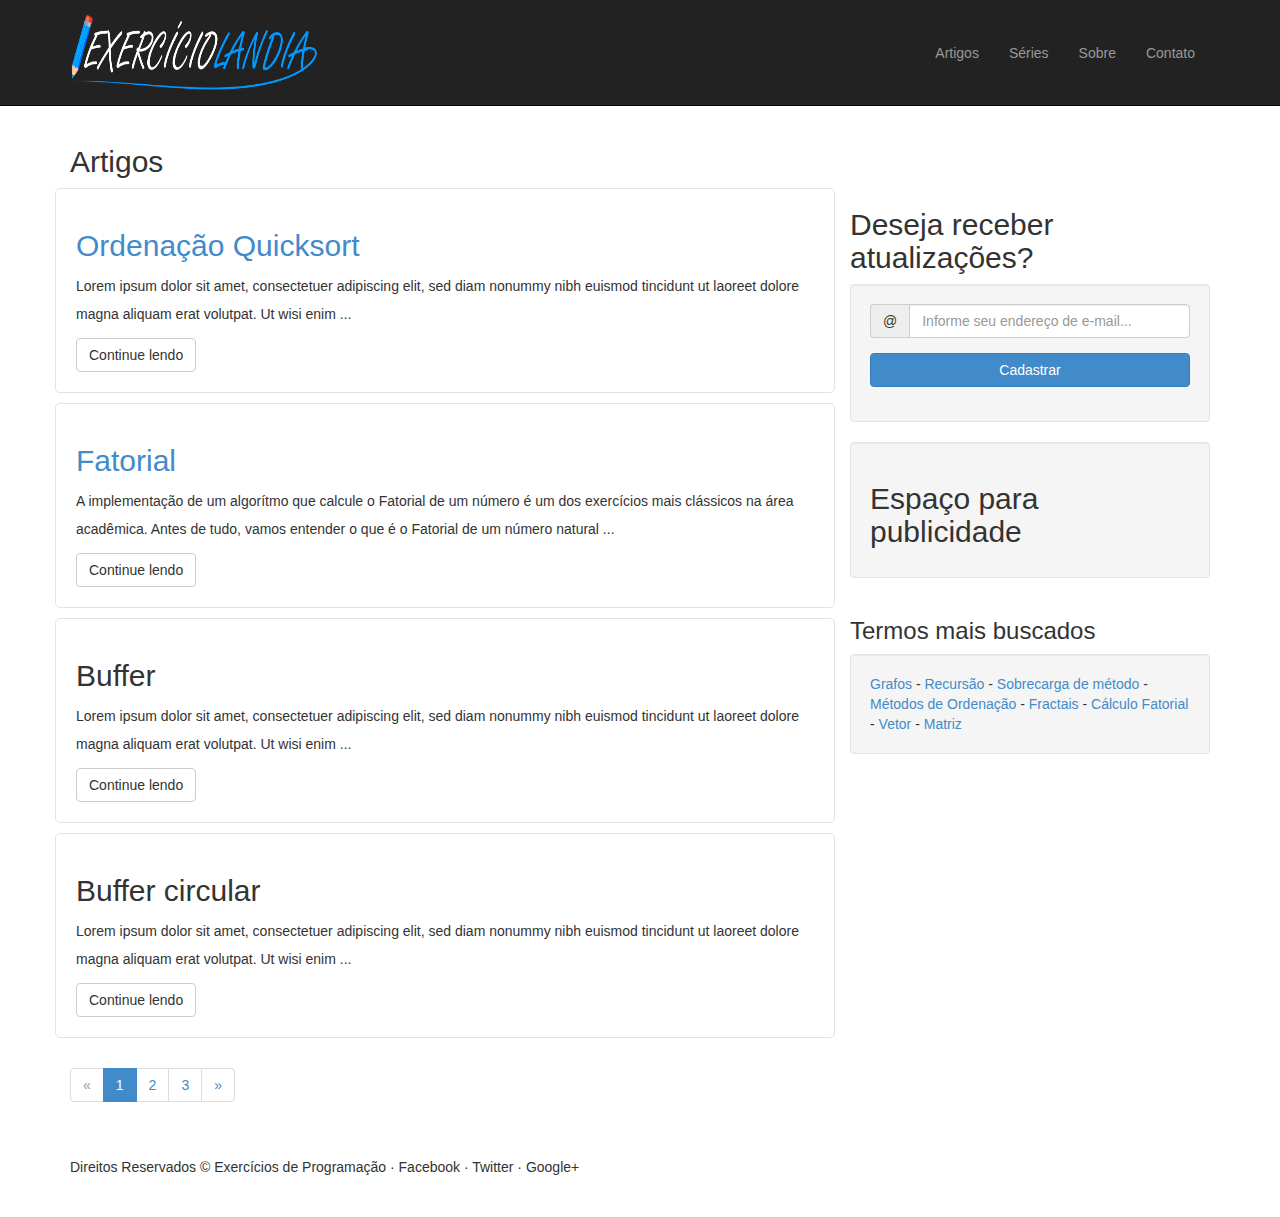
<file: artigos.html>
<!DOCTYPE html>
<html lang="en">
<head>
	<meta charset="utf-8">
	<meta name="viewport" content="width=device-width, initial-scale=1.0">
	<meta name="description" content="">
	<meta name="author" content="">

	<title>Small Business Template with Logo for Bootstrap 3</title>

	<!-- Bootstrap core CSS -->
	<link href="css/bootstrap.css" rel="stylesheet">

	<!-- Add custom CSS here -->
	<link href="css/small-business.css" rel="stylesheet">
</head>

<body>

	<nav class="navbar navbar-inverse navbar-fixed-top" role="navigation">
		<div class="container">
			<div class="navbar-header">
				<button type="button" class="navbar-toggle" data-toggle="collapse" data-target=".navbar-ex1-collapse">
					<span class="sr-only">Toggle navigation</span>
					<span class="icon-bar"></span>
					<span class="icon-bar"></span>
					<span class="icon-bar"></span>
				</button>
				<!-- You'll want to use a responsive image option so this logo looks good on devices - I recommend using something like retina.js (do a quick Google search for it and you'll find it) -->
				<a class="navbar-brand logo-nav" href="index.html"><img src="img/exerciciolandia1.png" height="75" width="247"></a>
			</div>

			<!-- Collect the nav links, forms, and other content for toggling -->
			<div class="collapse navbar-collapse navbar-ex1-collapse">
				<ul class="nav navbar-nav navbar-right">
					<li><a href="artigos.html">Artigos</a></li>
					<li><a href="series.html">Séries</a></li>
					<li><a href="sobre.html">Sobre</a></li>
					<li><a href="contato.html">Contato</a></li>
				</ul>
			</div><!-- /.navbar-collapse -->
		</div><!-- /.container -->
	</nav>

	<div class="container">

		<h2>Artigos</h2>

		<div class="row">
			<div class="col-lg-8">
				<div class="row">
					<div class="post-externo">
						<div class="post">
							<h2><a href="ordenacao-quicksort.html">Ordenação Quicksort</a></h2>
							<p>Lorem ipsum dolor sit amet, consectetuer adipiscing elit, sed diam nonummy nibh euismod tincidunt ut laoreet dolore magna aliquam erat volutpat. Ut wisi enim ...</p>
							<a class="btn btn-default" href="artigos/ordenacao-quicksort.html">Continue lendo</a>
						</div>
					</div>
				</div>
				<div class="row">
					<div class="post-externo">
						<div class="post">
							<h2><a href="fatorial.html">Fatorial</a></h2>
							<p>A implementação de um algorítmo que calcule o Fatorial de um número é um dos exercícios mais clássicos na área acadêmica. Antes de tudo, vamos entender o que é o Fatorial de um número natural ...</p>
							<a class="btn btn-default" href="artigos/fatorial.html">Continue lendo</a>
						</div>
					</div>
				</div>
				<div class="row">
					<div class="post-externo">
						<div class="post">
							<h2>Buffer</h2>
							<p>Lorem ipsum dolor sit amet, consectetuer adipiscing elit, sed diam nonummy nibh euismod tincidunt ut laoreet dolore magna aliquam erat volutpat. Ut wisi enim ...</p>
							<a class="btn btn-default" href="#">Continue lendo</a>
						</div>
					</div>
				</div>
				<div class="row">
					<div class="post-externo">
						<div class="post">
							<h2>Buffer circular</h2>
							<p>Lorem ipsum dolor sit amet, consectetuer adipiscing elit, sed diam nonummy nibh euismod tincidunt ut laoreet dolore magna aliquam erat volutpat. Ut wisi enim ...</p>
							<a class="btn btn-default" href="#">Continue lendo</a>
						</div>
					</div>
				</div>
			</div>

			<div class="col-lg-4">
				<div class="row">
					<div class="col-lg-12">

						<h2>Deseja receber atualizações?</h2>
						<div class="well">
							<div class="form-group">
								<div class="input-group">

								  <span class="input-group-addon">@</span>
								<input type="email" class="form-control" placeholder="Informe seu endereço de e-mail..." />
								</div>
							</div>
							<div class="form-group">
								<button class="btn btn-primary btn-block">Cadastrar</button>
							</div>
						</div>
					</div>

				</div>

				<div class="row">
					<div class="col-lg-12">
						<div class="well">
							<h2>Espaço para publicidade</h2>
						</div>
					</div>
				</div>
				<div class="row">

					<div class="col-lg-12">
						<h3>Termos mais buscados</h3>
						<div class="well">
							<a href="#">Grafos</a> - <a href="#">Recursão</a> - <a href="#">Sobrecarga de método</a>  - <a href="#">Métodos de Ordenação</a> - <a href="#">Fractais</a> - <a href="#">Cálculo Fatorial</a> - <a href="#">Vetor</a> - <a href="#">Matriz</a>
						</div>
					</div>
				</div>
			</div>

		</div>
		
		<ul class="pagination">
			<li class="disabled"><a href="#">&laquo;</a></li>
			<li class="active"><span>1<span class="sr-only">(current)</span></span></li>
			<li><a href="#">2</a></li>
			<li><a href="#">3</a></li>
			<li><a href="#">&raquo;</a></li>	
		</ul>

		<footer>
			<div class="row">
				<div class="col-lg-12">
					<p>Direitos Reservados &copy; Exercícios de Programação &middot; Facebook &middot; Twitter &middot; Google+</p>
				</div>
			</div>
		</footer>

	</div><!-- /.container -->

	<!-- Bootstrap core JavaScript -->
	<!-- Placed at the end of the document so the pages load faster -->
	<!-- Make sure to add jQuery - download the most recent version at http://jquery.com/ -->
	<script src="js/jquery.js"></script>
	<script src="js/bootstrap.js"></script>

</body>
</html>
</file>
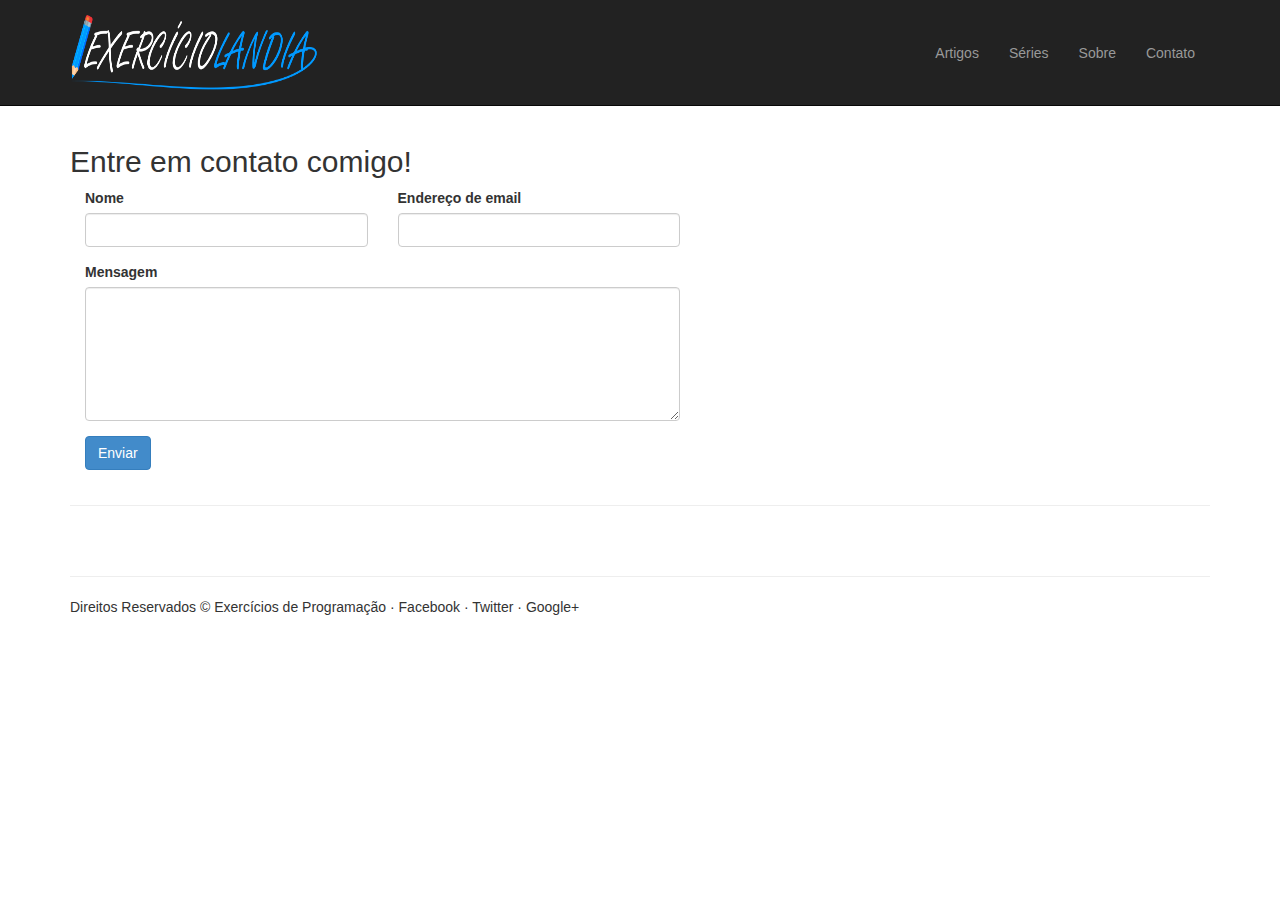
<file: contato.html>
<!DOCTYPE html>
<html lang="en">
	<head>
		<meta charset="utf-8">
		<meta name="viewport" content="width=device-width, initial-scale=1.0">
		<meta name="description" content="">
		<meta name="author" content="">

		<title>Small Business Template with Logo for Bootstrap 3</title>

		<!-- Bootstrap core CSS -->
		<link href="css/bootstrap.css" rel="stylesheet">

		<!-- Add custom CSS here -->
		<link href="css/small-business.css" rel="stylesheet">
	</head>
<body>

	<nav class="navbar navbar-inverse navbar-fixed-top" role="navigation">
		<div class="container">
			<div class="navbar-header">
				<button type="button" class="navbar-toggle" data-toggle="collapse" data-target=".navbar-ex1-collapse">
				<span class="sr-only">Toggle navigation</span>
				<span class="icon-bar"></span>
				<span class="icon-bar"></span>
				<span class="icon-bar"></span>
				</button>
				<!-- You'll want to use a responsive image option so this logo looks good on devices - I recommend using something like retina.js (do a quick Google search for it and you'll find it) -->
				<a class="navbar-brand logo-nav" href="index.html"><img src="img/exerciciolandia1.png" height="75" width="247"></a>
			</div>

			<!-- Collect the nav links, forms, and other content for toggling -->
			<div class="collapse navbar-collapse navbar-ex1-collapse">
				<ul class="nav navbar-nav navbar-right">
					<li><a href="artigos.html">Artigos</a></li>
					<li><a href="series.html">Séries</a></li>
					<li><a href="sobre.html">Sobre</a></li>
					<li><a href="contato.html">Contato</a></li>
				</ul>
			</div><!-- /.navbar-collapse -->
		</div><!-- /.container -->
	</nav>

	<div class="container">

		<div class="row">
			<div class="col-lg-8">
				<h2>Entre em contato comigo!</h2>
				<form role="form" method="POST" action="contact-form-submission.php">
			        <div class="form-group col-lg-5">
			        	<label for="input1">Nome</label>
			            <input type="text" name="contact_name" class="form-control" id="input1">
			        </div>
		            <div class="form-group col-lg-5">
		            	<label for="input2">Endereço de email</label>
		                <input type="email" name="contact_email" class="form-control" id="input2">
		            </div>
              		<div class="clearfix"></div>
              		<div class="form-group col-lg-10">
		                <label for="input4">Mensagem</label>
		                <textarea name="contact_message" class="form-control" rows="6" id="input4"></textarea>
              		</div>
              		<div class="clearfix"></div>
	            	<div class="form-group col-lg-12">
	                	<input type="hidden" name="save" value="contact">
	                	<button type="submit" class="btn btn-primary">Enviar</button>
	              	</div>
            </form>
			</div>
		</div>

		<hr>
      
	<footer>
	<hr>
		<div class="row">
			<div class="col-lg-12">
				<p>Direitos Reservados &copy; Exercícios de Programação &middot; Facebook &middot; Twitter &middot; Google+</p>
			</div>
		</div>
	</footer>

	</div><!-- /.container -->

	<!-- Bootstrap core JavaScript -->
	<!-- Placed at the end of the document so the pages load faster -->
	<!-- Make sure to add jQuery - download the most recent version at http://jquery.com/ -->
	<script src="js/jquery.js"></script>
	<script src="js/bootstrap.js"></script>
</body>
</html>
</file>
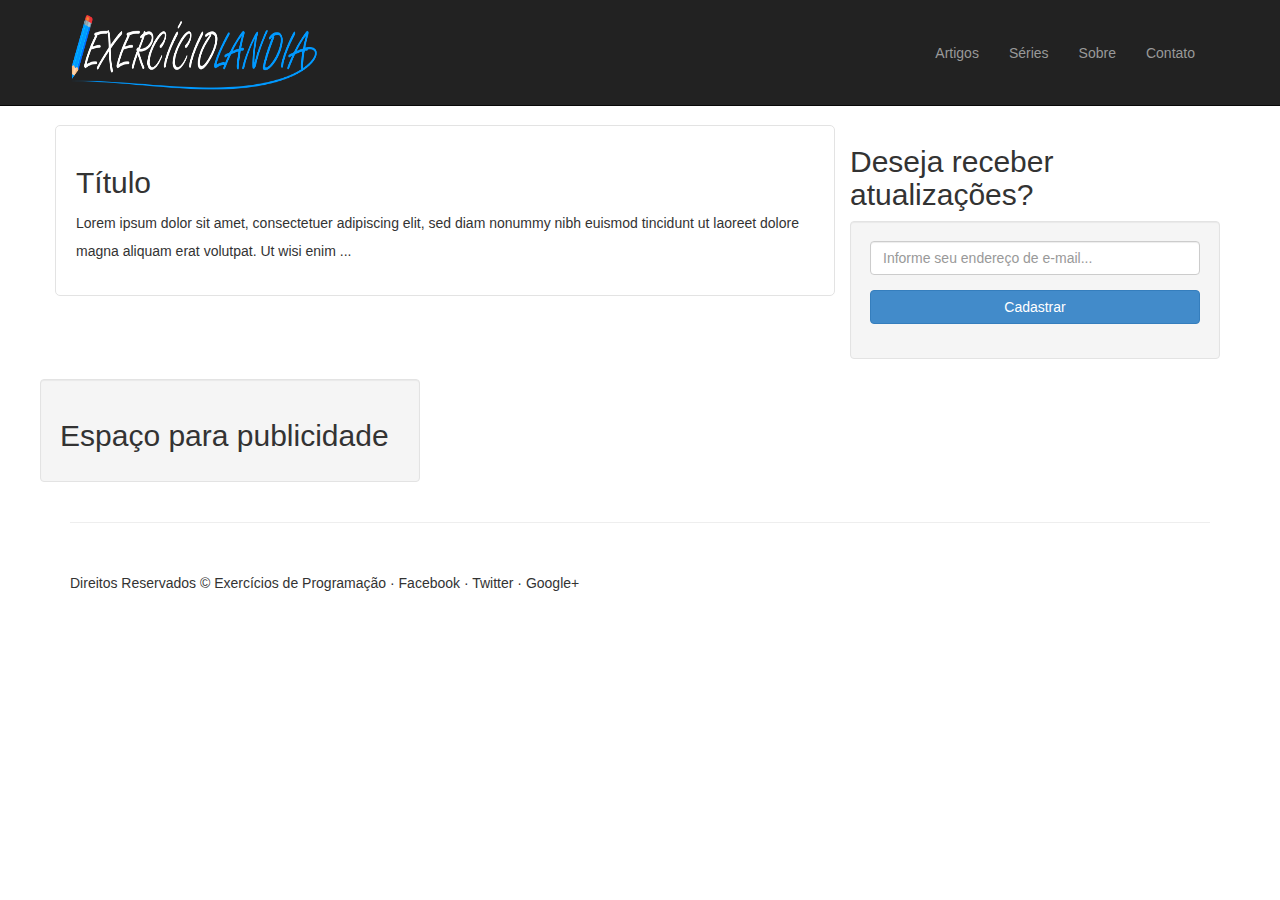
<file: series.html>
<!DOCTYPE html>
<html lang="en">
<head>
	<meta charset="utf-8">
	<meta name="viewport" content="width=device-width, initial-scale=1.0">
	<meta name="description" content="">
	<meta name="author" content="">

	<title>Small Business Template with Logo for Bootstrap 3</title>

	<!-- Bootstrap core CSS -->
	<link href="css/bootstrap.css" rel="stylesheet">

	<!-- Add custom CSS here -->
	<link href="css/small-business.css" rel="stylesheet">
</head>

<body>

	<nav class="navbar navbar-inverse navbar-fixed-top" role="navigation">
		<div class="container">
			<div class="navbar-header">
				<button type="button" class="navbar-toggle" data-toggle="collapse" data-target=".navbar-ex1-collapse">
					<span class="sr-only">Toggle navigation</span>
					<span class="icon-bar"></span>
					<span class="icon-bar"></span>
					<span class="icon-bar"></span>
				</button>
				<!-- You'll want to use a responsive image option so this logo looks good on devices - I recommend using something like retina.js (do a quick Google search for it and you'll find it) -->
				<a class="navbar-brand logo-nav" href="index.html"><img src="img/exerciciolandia1.png" height="75" width="247"></a>
			</div>

			<!-- Collect the nav links, forms, and other content for toggling -->
			<div class="collapse navbar-collapse navbar-ex1-collapse">
				<ul class="nav navbar-nav navbar-right">
					<li><a href="artigos.html">Artigos</a></li>
					<li><a href="series.html">Séries</a></li>
					<li><a href="sobre.html">Sobre</a></li>
					<li><a href="contato.html">Contato</a></li>
				</ul>
			</div><!-- /.navbar-collapse -->
		</div><!-- /.container -->
	</nav>

	<div class="container">

		<div class="row">
			<div class="col-lg-8">
				<div class="row">
					<div class="post-externo">
						<div class="post">
							<h2>Título</h2>
							<p>Lorem ipsum dolor sit amet, consectetuer adipiscing elit, sed diam nonummy nibh euismod tincidunt ut laoreet dolore magna aliquam erat volutpat. Ut wisi enim ...</p>
						</div>
					</div>
				</div>
			</div>
			<div class="row">
				<div class="col-lg-4">
					<h2>Deseja receber atualizações?</h2>
					<div class="well">
						<div class="form-group">
							<input type="email" class="form-control" placeholder="Informe seu endereço de e-mail..." />
						</div>
						<div class="form-group">
							<button class="btn btn-primary btn-block">Cadastrar</button>
						</div>
					</div>
				</div>
				<div class="row">
					<div class="col-lg-4">
						<div class="well">
							<h2>Espaço para publicidade</h2>
						</div>
					</div>
				</div>
			</div>

		</div>
		<hr>

		<footer>
			<div class="row">
				<div class="col-lg-12">
					<p>Direitos Reservados &copy; Exercícios de Programação &middot; Facebook &middot; Twitter &middot; Google+</p>
				</div>
			</div>
		</footer>

	</div><!-- /.container -->

	<!-- Bootstrap core JavaScript -->
	<!-- Placed at the end of the document so the pages load faster -->
	<!-- Make sure to add jQuery - download the most recent version at http://jquery.com/ -->
	<script src="js/jquery.js"></script>
	<script src="js/bootstrap.js"></script>
</body>
</html>
</file>
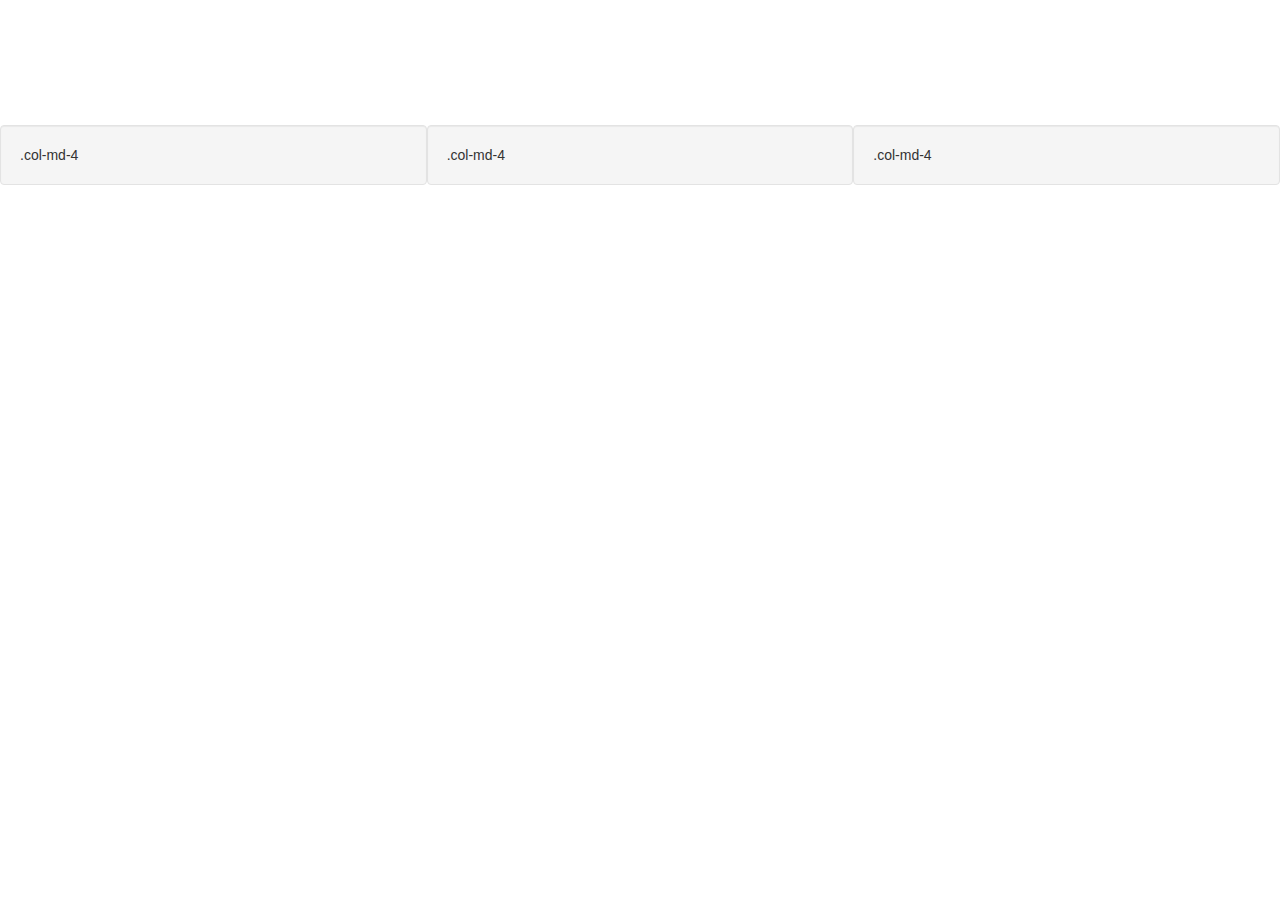
<file: teste.html>
<!DOCTYPE html>
<html lang="en">
	<head>
		<meta charset="utf-8">
		<meta name="viewport" content="width=device-width, initial-scale=1.0">
		<meta name="description" content="">
		<meta name="author" content="">

		<title>Small Business Template with Logo for Bootstrap 3</title>

		<!-- Bootstrap core CSS -->
		<link href="css/bootstrap.css" rel="stylesheet">

		<!-- Add custom CSS here -->
		<link href="css/small-business.css" rel="stylesheet">
	</head>

<body>

	<div>
		<div class="col-md-4 well">
			.col-md-4
		</div>
		<div class="col-md-4 well">
			.col-md-4
		</div>
		<div class="col-md-4 well">
			.col-md-4
		</div>
	</div>

	<script src="js/jquery.js"></script>
	<script src="js/bootstrap.js"></script>
</body>
</html>
</file>
<file: css/small-business.css>
body {
	margin-top: 125px; /* adjust this if the height of the menu bar changes */
}

.nav {
	margin-top: 28px; /* this is a faux center fix for the nav options - adjust this if you wish to change the logo height or the font of the menu items */
}

footer {
	padding: 30px 0;	
}
</file>
